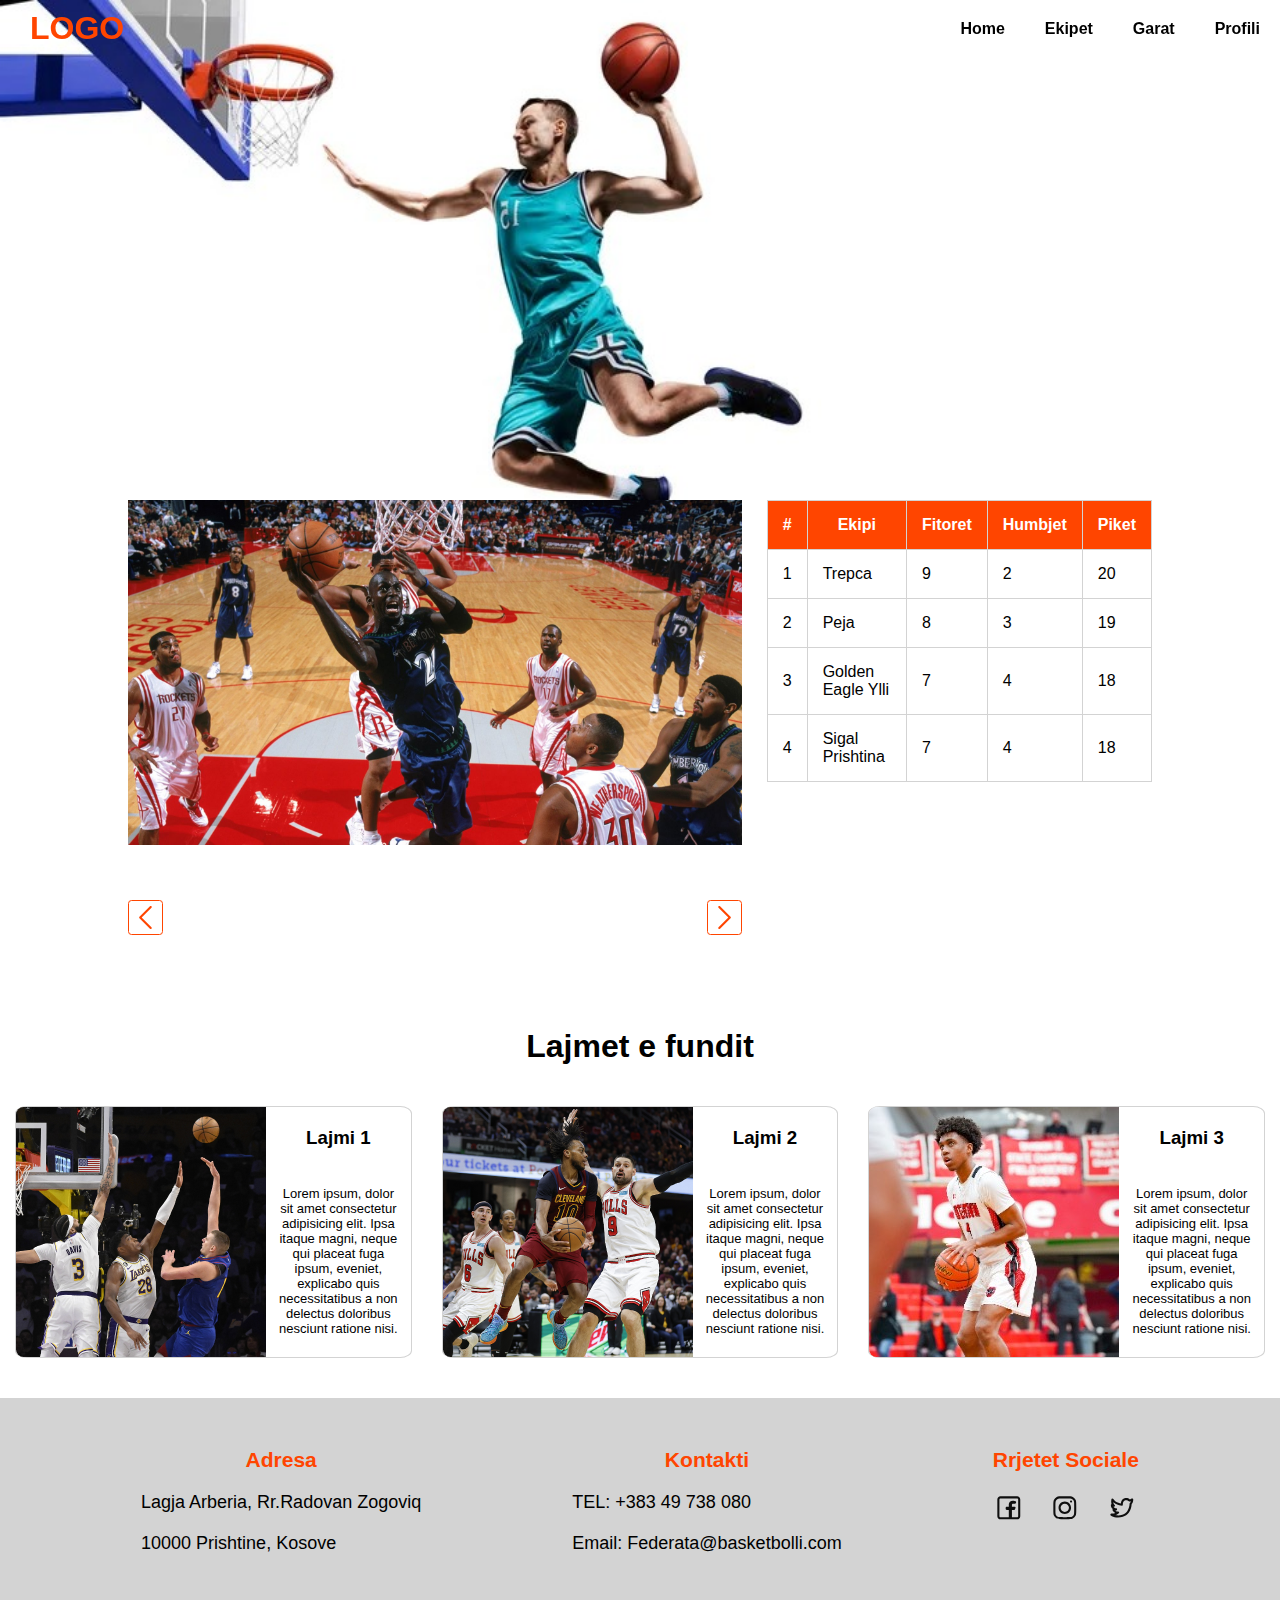
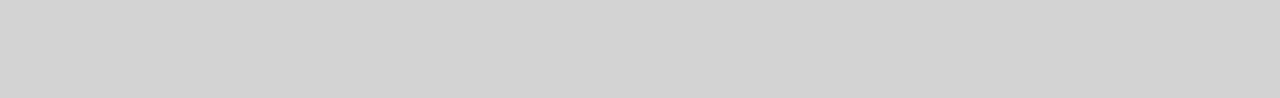
<file: Views/index.html>
<!DOCTYPE html>
<html lang="en">

<head>
    <meta charset="UTF-8">
    <meta name="viewport" content="width=device-width, initial-scale=1.0">
    <link rel="stylesheet" href="../Styles/main.css">
    <title>Home</title>
</head>

<body class="home">
    <header>
        <div class="navbar" id="nav">
            <div class="logo">LOGO</div>
            <ul class="nav-menu">
                <li class="nav-opt"><a href="index.html">Home</a></li>
                <li class="nav-opt"><a href="teams.html">Ekipet</a></li>
                <li class="nav-opt"><a href="matches.html">Garat</a></li>
                <li class="nav-opt"><a href="login.html">Profili</a></li>
            </ul>
        </div>
    </header>
    <div class="top-container">
        <div class="slider">
            <img id="imazhet" src="../Images/slider-image.jpg">
            <button class="img-btn right" onclick="nextImage()">
                <svg fill="#000000" height="200px" width="200px" version="1.1" id="Layer_1"
                    xmlns="http://www.w3.org/2000/svg" xmlns:xlink="http://www.w3.org/1999/xlink" viewBox="0 0 330 330"
                    xml:space="preserve">
                    <g id="SVGRepo_bgCarrier" stroke-width="0"></g>
                    <g id="SVGRepo_tracerCarrier" stroke-linecap="round" stroke-linejoin="round"></g>
                    <g id="SVGRepo_iconCarrier">
                        <path id="XMLID_222_"
                            d="M250.606,154.389l-150-149.996c-5.857-5.858-15.355-5.858-21.213,0.001 c-5.857,5.858-5.857,15.355,0.001,21.213l139.393,139.39L79.393,304.394c-5.857,5.858-5.857,15.355,0.001,21.213 C82.322,328.536,86.161,330,90,330s7.678-1.464,10.607-4.394l149.999-150.004c2.814-2.813,4.394-6.628,4.394-10.606 C255,161.018,253.42,157.202,250.606,154.389z">
                        </path>
                    </g>
                </svg>
            </button>
            <button class="img-btn left" onclick="previousImage()">
                <svg fill="#000000" height="200px" width="200px" version="1.1" id="Layer_1"
                    xmlns="http://www.w3.org/2000/svg" xmlns:xlink="http://www.w3.org/1999/xlink" viewBox="0 0 330 330"
                    xml:space="preserve">
                    <g id="SVGRepo_bgCarrier" stroke-width="0"></g>
                    <g id="SVGRepo_tracerCarrier" stroke-linecap="round" stroke-linejoin="round"></g>
                    <g id="SVGRepo_iconCarrier">
                        <path id="XMLID_222_"
                            d="M250.606,154.389l-150-149.996c-5.857-5.858-15.355-5.858-21.213,0.001 c-5.857,5.858-5.857,15.355,0.001,21.213l139.393,139.39L79.393,304.394c-5.857,5.858-5.857,15.355,0.001,21.213 C82.322,328.536,86.161,330,90,330s7.678-1.464,10.607-4.394l149.999-150.004c2.814-2.813,4.394-6.628,4.394-10.606 C255,161.018,253.42,157.202,250.606,154.389z">
                        </path>
                    </g>
                </svg>
            </button>
        </div>
        <div class="table">
            <table class="tabela-home">
                <tr>
                    <th>#</th>
                    <th>Ekipi</th>
                    <th>Fitoret</th>
                    <th>Humbjet</th>
                    <th>Piket</th>
                </tr>
                <tr>
                    <td>1</td>
                    <td>Trepca</td>
                    <td>9</td>
                    <td>2</td>
                    <td>20</td>
                </tr>
                <tr>
                    <td>2</td>
                    <td>Peja</td>
                    <td>8</td>
                    <td>3</td>
                    <td>19</td>
                </tr>
                <tr>
                    <td>3</td>
                    <td>Golden Eagle Ylli</td>
                    <td>7</td>
                    <td>4</td>
                    <td>18</td>
                </tr>
                <tr>
                    <td>4</td>
                    <td>Sigal Prishtina</td>
                    <td>7</td>
                    <td>4</td>
                    <td>18</td>
                </tr>
            </table>
        </div>
    </div>
    <h1>Lajmet e fundit</h1>
    <div class="main-container">
        <div class="lajmi">
            <img src="../Images/lajmi-3.png" alt="">
            <div class="content">
                <h3>Lajmi 1</h3>
                <p>Lorem ipsum, dolor sit amet consectetur adipisicing elit. Ipsa itaque magni, neque qui placeat fuga
                    ipsum, eveniet, explicabo quis necessitatibus a non delectus doloribus nesciunt ratione nisi.</p>
            </div>
        </div>
        <div class="lajmi">
            <img src="../Images/lajmi-2.png" alt="">
            <div class="content">
                <h3>Lajmi 2</h3>
                <p>Lorem ipsum, dolor sit amet consectetur adipisicing elit. Ipsa itaque magni, neque qui placeat fuga
                    ipsum, eveniet, explicabo quis necessitatibus a non delectus doloribus nesciunt ratione nisi.</p>
            </div>
        </div>
        <div class="lajmi">
            <img src="../Images/lajmi-1.jpeg" alt="">
            <div class="content">
                <h3>Lajmi 3</h3>
                <p>Lorem ipsum, dolor sit amet consectetur adipisicing elit. Ipsa itaque magni, neque qui placeat fuga
                    ipsum, eveniet, explicabo quis necessitatibus a non delectus doloribus nesciunt ratione nisi.</p>
            </div>
        </div>
        <!-- <div class="lajmi"></div> -->
    </div>
    <footer class="footeri">
        <div class="footer-content">
            <h3>Adresa</h3>
            <p>Lagja Arberia, Rr.Radovan Zogoviq</p>
            <p>10000 Prishtine, Kosove</p>
        </div>
        <div class="footer-content">
            <h3>Kontakti</h3>
            <p>TEL: +383 49 738 080</p>
            <p>Email: Federata@basketbolli.com</p>
        </div>
        <div class="footer-content">
            <h3>Rrjetet Sociale</h3>
            <svg viewBox="0 0 24 24" fill="none" xmlns="http://www.w3.org/2000/svg">
                <g id="SVGRepo_bgCarrier" stroke-width="0"></g>
                <g id="SVGRepo_tracerCarrier" stroke-linecap="round" stroke-linejoin="round"></g>
                <g id="SVGRepo_iconCarrier">
                    <path fill-rule="evenodd" clip-rule="evenodd"
                        d="M20 1C21.6569 1 23 2.34315 23 4V20C23 21.6569 21.6569 23 20 23H4C2.34315 23 1 21.6569 1 20V4C1 2.34315 2.34315 1 4 1H20ZM20 3C20.5523 3 21 3.44772 21 4V20C21 20.5523 20.5523 21 20 21H15V13.9999H17.0762C17.5066 13.9999 17.8887 13.7245 18.0249 13.3161L18.4679 11.9871C18.6298 11.5014 18.2683 10.9999 17.7564 10.9999H15V8.99992C15 8.49992 15.5 7.99992 16 7.99992H18C18.5523 7.99992 19 7.5522 19 6.99992V6.31393C19 5.99091 18.7937 5.7013 18.4813 5.61887C17.1705 5.27295 16 5.27295 16 5.27295C13.5 5.27295 12 6.99992 12 8.49992V10.9999H10C9.44772 10.9999 9 11.4476 9 11.9999V12.9999C9 13.5522 9.44771 13.9999 10 13.9999H12V21H4C3.44772 21 3 20.5523 3 20V4C3 3.44772 3.44772 3 4 3H20Z"
                        fill="#0F0F0F"></path>
                </g>
            </svg>
            <svg viewBox="0 0 24 24" fill="none" xmlns="http://www.w3.org/2000/svg">
                <g id="SVGRepo_bgCarrier" stroke-width="0"></g>
                <g id="SVGRepo_tracerCarrier" stroke-linecap="round" stroke-linejoin="round"></g>
                <g id="SVGRepo_iconCarrier">
                    <path fill-rule="evenodd" clip-rule="evenodd"
                        d="M12 18C15.3137 18 18 15.3137 18 12C18 8.68629 15.3137 6 12 6C8.68629 6 6 8.68629 6 12C6 15.3137 8.68629 18 12 18ZM12 16C14.2091 16 16 14.2091 16 12C16 9.79086 14.2091 8 12 8C9.79086 8 8 9.79086 8 12C8 14.2091 9.79086 16 12 16Z"
                        fill="#0F0F0F"></path>
                    <path
                        d="M18 5C17.4477 5 17 5.44772 17 6C17 6.55228 17.4477 7 18 7C18.5523 7 19 6.55228 19 6C19 5.44772 18.5523 5 18 5Z"
                        fill="#0F0F0F"></path>
                    <path fill-rule="evenodd" clip-rule="evenodd"
                        d="M1.65396 4.27606C1 5.55953 1 7.23969 1 10.6V13.4C1 16.7603 1 18.4405 1.65396 19.7239C2.2292 20.8529 3.14708 21.7708 4.27606 22.346C5.55953 23 7.23969 23 10.6 23H13.4C16.7603 23 18.4405 23 19.7239 22.346C20.8529 21.7708 21.7708 20.8529 22.346 19.7239C23 18.4405 23 16.7603 23 13.4V10.6C23 7.23969 23 5.55953 22.346 4.27606C21.7708 3.14708 20.8529 2.2292 19.7239 1.65396C18.4405 1 16.7603 1 13.4 1H10.6C7.23969 1 5.55953 1 4.27606 1.65396C3.14708 2.2292 2.2292 3.14708 1.65396 4.27606ZM13.4 3H10.6C8.88684 3 7.72225 3.00156 6.82208 3.0751C5.94524 3.14674 5.49684 3.27659 5.18404 3.43597C4.43139 3.81947 3.81947 4.43139 3.43597 5.18404C3.27659 5.49684 3.14674 5.94524 3.0751 6.82208C3.00156 7.72225 3 8.88684 3 10.6V13.4C3 15.1132 3.00156 16.2777 3.0751 17.1779C3.14674 18.0548 3.27659 18.5032 3.43597 18.816C3.81947 19.5686 4.43139 20.1805 5.18404 20.564C5.49684 20.7234 5.94524 20.8533 6.82208 20.9249C7.72225 20.9984 8.88684 21 10.6 21H13.4C15.1132 21 16.2777 20.9984 17.1779 20.9249C18.0548 20.8533 18.5032 20.7234 18.816 20.564C19.5686 20.1805 20.1805 19.5686 20.564 18.816C20.7234 18.5032 20.8533 18.0548 20.9249 17.1779C20.9984 16.2777 21 15.1132 21 13.4V10.6C21 8.88684 20.9984 7.72225 20.9249 6.82208C20.8533 5.94524 20.7234 5.49684 20.564 5.18404C20.1805 4.43139 19.5686 3.81947 18.816 3.43597C18.5032 3.27659 18.0548 3.14674 17.1779 3.0751C16.2777 3.00156 15.1132 3 13.4 3Z"
                        fill="#0F0F0F"></path>
                </g>
            </svg>
            <svg viewBox="0 0 24 24" fill="none" xmlns="http://www.w3.org/2000/svg">
                <g id="SVGRepo_bgCarrier" stroke-width="0"></g>
                <g id="SVGRepo_tracerCarrier" stroke-linecap="round" stroke-linejoin="round"></g>
                <g id="SVGRepo_iconCarrier">
                    <path fill-rule="evenodd" clip-rule="evenodd"
                        d="M19.7828 3.91825C20.1313 3.83565 20.3743 3.75444 20.5734 3.66915C20.8524 3.54961 21.0837 3.40641 21.4492 3.16524C21.7563 2.96255 22.1499 2.9449 22.4739 3.11928C22.7979 3.29366 23 3.6319 23 3.99986C23 5.08079 22.8653 5.96673 22.5535 6.7464C22.2911 7.40221 21.9225 7.93487 21.4816 8.41968C21.2954 11.7828 20.3219 14.4239 18.8336 16.4248C17.291 18.4987 15.2386 19.8268 13.0751 20.5706C10.9179 21.3121 8.63863 21.4778 6.5967 21.2267C4.56816 20.9773 2.69304 20.3057 1.38605 19.2892C1.02813 19.0108 0.902313 18.5264 1.07951 18.109C1.25671 17.6916 1.69256 17.4457 2.14144 17.5099C3.42741 17.6936 4.6653 17.4012 5.6832 16.9832C5.48282 16.8742 5.29389 16.7562 5.11828 16.6346C4.19075 15.9925 3.4424 15.1208 3.10557 14.4471C2.96618 14.1684 2.96474 13.8405 3.10168 13.5606C3.17232 13.4161 3.27562 13.293 3.40104 13.1991C2.04677 12.0814 1.49999 10.5355 1.49999 9.49986C1.49999 9.19192 1.64187 8.90115 1.88459 8.71165C1.98665 8.63197 2.10175 8.57392 2.22308 8.53896C2.12174 8.24222 2.0431 7.94241 1.98316 7.65216C1.71739 6.3653 1.74098 4.91284 2.02985 3.75733C2.1287 3.36191 2.45764 3.06606 2.86129 3.00952C3.26493 2.95299 3.6625 3.14709 3.86618 3.50014C4.94369 5.36782 6.93116 6.50943 8.78086 7.18568C9.6505 7.50362 10.4559 7.70622 11.0596 7.83078C11.1899 6.61019 11.5307 5.6036 12.0538 4.80411C12.7439 3.74932 13.7064 3.12525 14.74 2.84698C16.5227 2.36708 18.5008 2.91382 19.7828 3.91825ZM10.7484 9.80845C10.0633 9.67087 9.12171 9.43976 8.09412 9.06408C6.7369 8.56789 5.16088 7.79418 3.84072 6.59571C3.86435 6.81625 3.89789 7.03492 3.94183 7.24766C4.16308 8.31899 4.5742 8.91899 4.94721 9.10549C5.40342 9.3336 5.61484 9.8685 5.43787 10.3469C5.19827 10.9946 4.56809 11.0477 3.99551 10.9046C4.45603 11.595 5.28377 12.2834 6.66439 12.5135C7.14057 12.5929 7.49208 13.0011 7.49986 13.4838C7.50765 13.9665 7.16949 14.3858 6.69611 14.4805L5.82565 14.6546C5.95881 14.7703 6.103 14.8838 6.2567 14.9902C6.95362 15.4727 7.65336 15.6808 8.25746 15.5298C8.70991 15.4167 9.18047 15.6313 9.39163 16.0472C9.60278 16.463 9.49846 16.9696 9.14018 17.2681C8.49626 17.8041 7.74425 18.2342 6.99057 18.5911C6.63675 18.7587 6.24134 18.9241 5.8119 19.0697C6.14218 19.1402 6.48586 19.198 6.84078 19.2417C8.61136 19.4594 10.5821 19.3126 12.4249 18.6792C14.2614 18.0479 15.9589 16.9385 17.2289 15.2312C18.497 13.5262 19.382 11.1667 19.5007 7.96291C19.51 7.71067 19.6144 7.47129 19.7929 7.29281C20.2425 6.84316 20.6141 6.32777 20.7969 5.7143C20.477 5.81403 20.1168 5.90035 19.6878 5.98237C19.3623 6.04459 19.0272 5.94156 18.7929 5.70727C18.0284 4.94274 16.5164 4.43998 15.2599 4.77822C14.6686 4.93741 14.1311 5.28203 13.7274 5.89906C13.3153 6.52904 13 7.51045 13 8.9999C13 9.28288 12.8801 9.5526 12.6701 9.74221C12.1721 10.1917 11.334 9.92603 10.7484 9.80845Z"
                        fill="#0F0F0F"></path>
                </g>
            </svg>
        </div>
    </footer>
</body>
<script src="../Scripts/main.js"></script>

</html>
</file>
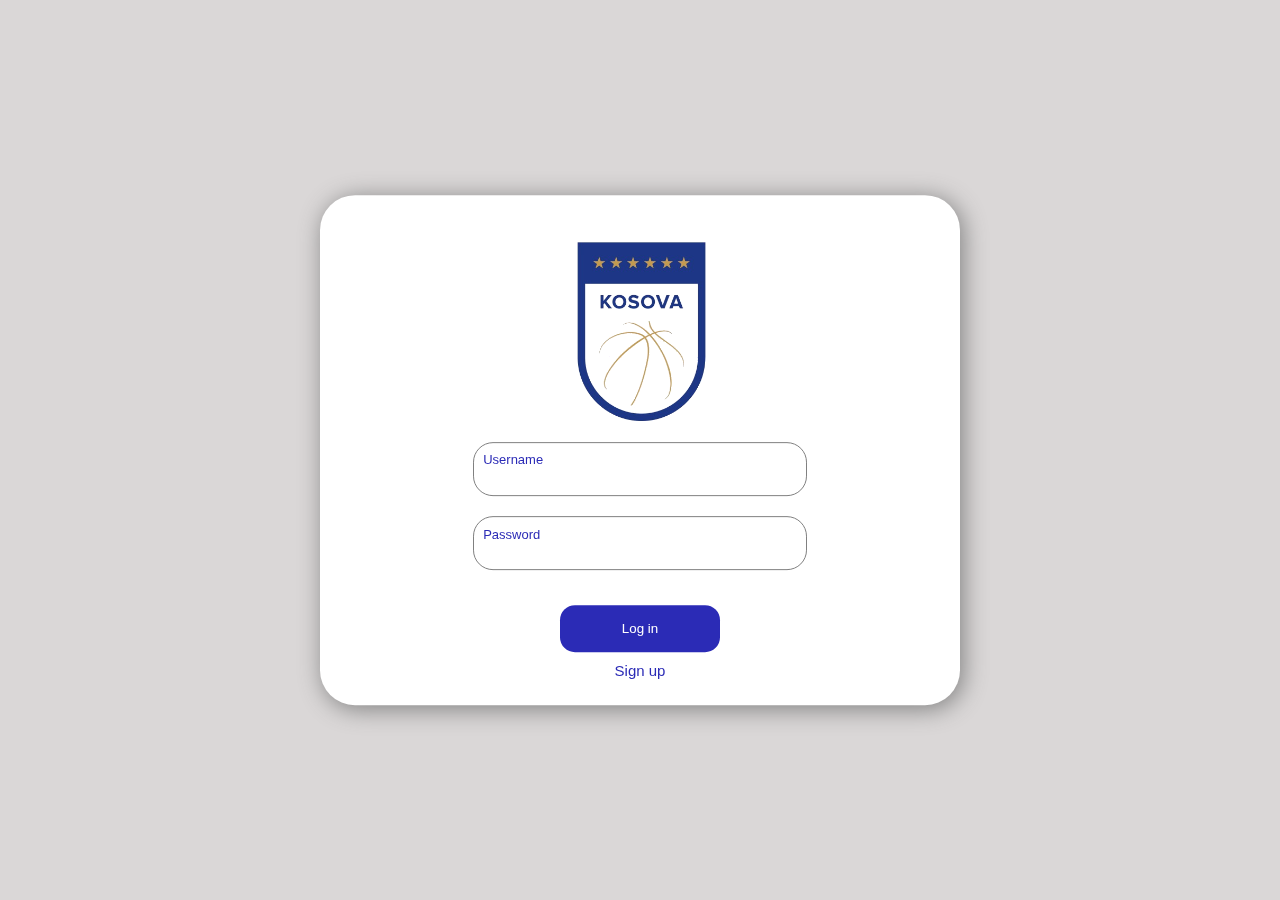
<file: Views/login.html>
<!DOCTYPE html>
<html lang="en">

<head>
    <meta charset="UTF-8">
    <meta name="viewport" content="width=device-width, initial-scale=1.0">
    <link rel="stylesheet" href="../Styles/login.css">
    <title>Log in</title>
</head>

<body>
    <div class="container">
        <div class="logo">
            <img src="../Images/fbk-logo1.png" alt="Logo">
        </div>
        <div class="input">
            <p>Username</p>
            <input type="text" id="user-login">
        </div>
        <div class="input">
            <p>Password</p>
            <input type="password" id="pass-login">
        </div>
        <div id="login-pass-error" style="color: red;"></div>
        <div class="btn">
            <button onclick="validateForm()">Log in</button>
        </div>
        <a href="register.html">Sign up</a>
    </div>
</body>
<script>

    let passwordRegex = /^[a-zA-Z]+[0-9]{1,3}$/;

    function validateForm() {
        let passLogin = document.getElementById('pass-login');

        if (!passwordRegex.test(passLogin.value)) {
            document.getElementById('login-pass-error').innerHTML = 'Invalid Password'
            return;
        } else {
            document.getElementById('login-pass-error').innerHTML = ''
        }

    }

</script>

</html>
</file>
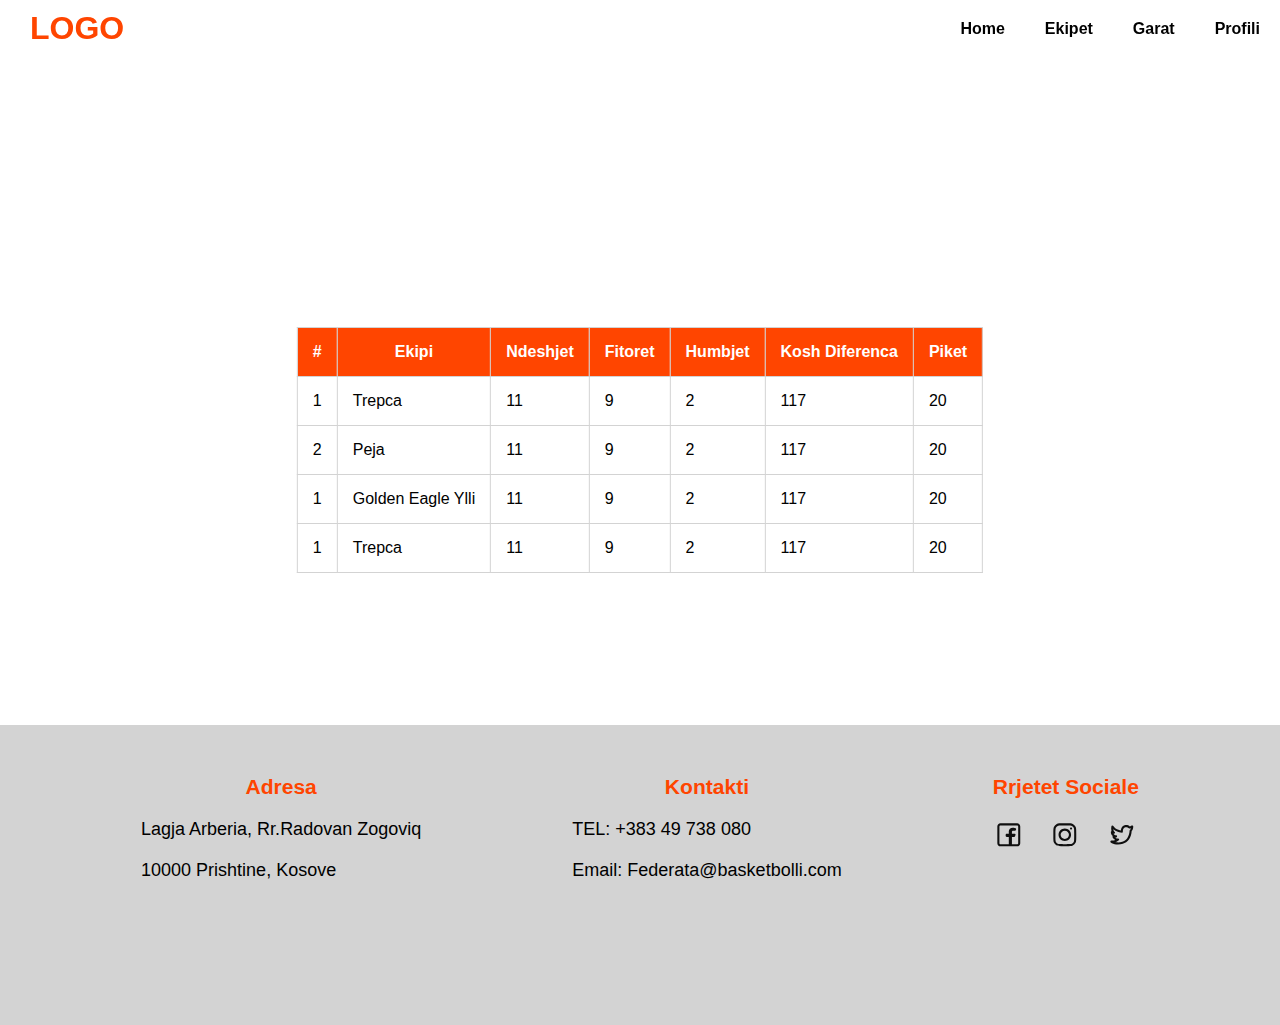
<file: Views/matches.html>
<!DOCTYPE html>
<html lang="en">

<head>
    <meta charset="UTF-8">
    <meta name="viewport" content="width=device-width, initial-scale=1.0">
    <link rel="stylesheet" href="../Styles/main.css">
    <title>Ekipet</title>
</head>

<body>
    <header>
        <div class="navbar" id="nav">
            <div class="logo">LOGO</div>
            <ul class="nav-menu">
                <li class="nav-opt"><a href="index.html">Home</a></li>
                <li class="nav-opt"><a href="teams.html">Ekipet</a></li>
                <li class="nav-opt"><a href="matches.html">Garat</a></li>
                <li class="nav-opt"><a href="login.html">Profili</a></li>
            </ul>
        </div>
    </header>
    <div class="tb-container">
        <table class="tabela">
            <tr>
                <th>#</th>
                <th>Ekipi</th>
                <th>Ndeshjet</th>
                <th>Fitoret</th>
                <th>Humbjet</th>
                <th>Kosh Diferenca</th>
                <th>Piket</th>
            </tr>
            <tr>
                <td>1</td>
                <td>Trepca</td>
                <td>11</td>
                <td>9</td>
                <td>2</td>
                <td>117</td>
                <td>20</td>
            </tr>
            <tr>
                <td>2</td>
                <td>Peja</td>
                <td>11</td>
                <td>9</td>
                <td>2</td>
                <td>117</td>
                <td>20</td>
            </tr>
            <tr>
                <td>1</td>
                <td>Golden Eagle Ylli</td>
                <td>11</td>
                <td>9</td>
                <td>2</td>
                <td>117</td>
                <td>20</td>
            </tr>
            <tr>
                <td>1</td>
                <td>Trepca</td>
                <td>11</td>
                <td>9</td>
                <td>2</td>
                <td>117</td>
                <td>20</td>
            </tr>
        </table>
    </div>
    <div class="hapsira"></div>
    <footer class="footeri">
        <div class="footer-content">
            <h3>Adresa</h3>
            <p>Lagja Arberia, Rr.Radovan Zogoviq</p>
            <p>10000 Prishtine, Kosove</p>
        </div>
        <div class="footer-content">
            <h3>Kontakti</h3>
            <p>TEL: +383 49 738 080</p>
            <p>Email: Federata@basketbolli.com</p>
        </div>
        <div class="footer-content">
            <h3>Rrjetet Sociale</h3>
            <svg viewBox="0 0 24 24" fill="none" xmlns="http://www.w3.org/2000/svg">
                <g id="SVGRepo_bgCarrier" stroke-width="0"></g>
                <g id="SVGRepo_tracerCarrier" stroke-linecap="round" stroke-linejoin="round"></g>
                <g id="SVGRepo_iconCarrier">
                    <path fill-rule="evenodd" clip-rule="evenodd"
                        d="M20 1C21.6569 1 23 2.34315 23 4V20C23 21.6569 21.6569 23 20 23H4C2.34315 23 1 21.6569 1 20V4C1 2.34315 2.34315 1 4 1H20ZM20 3C20.5523 3 21 3.44772 21 4V20C21 20.5523 20.5523 21 20 21H15V13.9999H17.0762C17.5066 13.9999 17.8887 13.7245 18.0249 13.3161L18.4679 11.9871C18.6298 11.5014 18.2683 10.9999 17.7564 10.9999H15V8.99992C15 8.49992 15.5 7.99992 16 7.99992H18C18.5523 7.99992 19 7.5522 19 6.99992V6.31393C19 5.99091 18.7937 5.7013 18.4813 5.61887C17.1705 5.27295 16 5.27295 16 5.27295C13.5 5.27295 12 6.99992 12 8.49992V10.9999H10C9.44772 10.9999 9 11.4476 9 11.9999V12.9999C9 13.5522 9.44771 13.9999 10 13.9999H12V21H4C3.44772 21 3 20.5523 3 20V4C3 3.44772 3.44772 3 4 3H20Z"
                        fill="#0F0F0F"></path>
                </g>
            </svg>
            <svg viewBox="0 0 24 24" fill="none" xmlns="http://www.w3.org/2000/svg">
                <g id="SVGRepo_bgCarrier" stroke-width="0"></g>
                <g id="SVGRepo_tracerCarrier" stroke-linecap="round" stroke-linejoin="round"></g>
                <g id="SVGRepo_iconCarrier">
                    <path fill-rule="evenodd" clip-rule="evenodd"
                        d="M12 18C15.3137 18 18 15.3137 18 12C18 8.68629 15.3137 6 12 6C8.68629 6 6 8.68629 6 12C6 15.3137 8.68629 18 12 18ZM12 16C14.2091 16 16 14.2091 16 12C16 9.79086 14.2091 8 12 8C9.79086 8 8 9.79086 8 12C8 14.2091 9.79086 16 12 16Z"
                        fill="#0F0F0F"></path>
                    <path
                        d="M18 5C17.4477 5 17 5.44772 17 6C17 6.55228 17.4477 7 18 7C18.5523 7 19 6.55228 19 6C19 5.44772 18.5523 5 18 5Z"
                        fill="#0F0F0F"></path>
                    <path fill-rule="evenodd" clip-rule="evenodd"
                        d="M1.65396 4.27606C1 5.55953 1 7.23969 1 10.6V13.4C1 16.7603 1 18.4405 1.65396 19.7239C2.2292 20.8529 3.14708 21.7708 4.27606 22.346C5.55953 23 7.23969 23 10.6 23H13.4C16.7603 23 18.4405 23 19.7239 22.346C20.8529 21.7708 21.7708 20.8529 22.346 19.7239C23 18.4405 23 16.7603 23 13.4V10.6C23 7.23969 23 5.55953 22.346 4.27606C21.7708 3.14708 20.8529 2.2292 19.7239 1.65396C18.4405 1 16.7603 1 13.4 1H10.6C7.23969 1 5.55953 1 4.27606 1.65396C3.14708 2.2292 2.2292 3.14708 1.65396 4.27606ZM13.4 3H10.6C8.88684 3 7.72225 3.00156 6.82208 3.0751C5.94524 3.14674 5.49684 3.27659 5.18404 3.43597C4.43139 3.81947 3.81947 4.43139 3.43597 5.18404C3.27659 5.49684 3.14674 5.94524 3.0751 6.82208C3.00156 7.72225 3 8.88684 3 10.6V13.4C3 15.1132 3.00156 16.2777 3.0751 17.1779C3.14674 18.0548 3.27659 18.5032 3.43597 18.816C3.81947 19.5686 4.43139 20.1805 5.18404 20.564C5.49684 20.7234 5.94524 20.8533 6.82208 20.9249C7.72225 20.9984 8.88684 21 10.6 21H13.4C15.1132 21 16.2777 20.9984 17.1779 20.9249C18.0548 20.8533 18.5032 20.7234 18.816 20.564C19.5686 20.1805 20.1805 19.5686 20.564 18.816C20.7234 18.5032 20.8533 18.0548 20.9249 17.1779C20.9984 16.2777 21 15.1132 21 13.4V10.6C21 8.88684 20.9984 7.72225 20.9249 6.82208C20.8533 5.94524 20.7234 5.49684 20.564 5.18404C20.1805 4.43139 19.5686 3.81947 18.816 3.43597C18.5032 3.27659 18.0548 3.14674 17.1779 3.0751C16.2777 3.00156 15.1132 3 13.4 3Z"
                        fill="#0F0F0F"></path>
                </g>
            </svg>
            <svg viewBox="0 0 24 24" fill="none" xmlns="http://www.w3.org/2000/svg">
                <g id="SVGRepo_bgCarrier" stroke-width="0"></g>
                <g id="SVGRepo_tracerCarrier" stroke-linecap="round" stroke-linejoin="round"></g>
                <g id="SVGRepo_iconCarrier">
                    <path fill-rule="evenodd" clip-rule="evenodd"
                        d="M19.7828 3.91825C20.1313 3.83565 20.3743 3.75444 20.5734 3.66915C20.8524 3.54961 21.0837 3.40641 21.4492 3.16524C21.7563 2.96255 22.1499 2.9449 22.4739 3.11928C22.7979 3.29366 23 3.6319 23 3.99986C23 5.08079 22.8653 5.96673 22.5535 6.7464C22.2911 7.40221 21.9225 7.93487 21.4816 8.41968C21.2954 11.7828 20.3219 14.4239 18.8336 16.4248C17.291 18.4987 15.2386 19.8268 13.0751 20.5706C10.9179 21.3121 8.63863 21.4778 6.5967 21.2267C4.56816 20.9773 2.69304 20.3057 1.38605 19.2892C1.02813 19.0108 0.902313 18.5264 1.07951 18.109C1.25671 17.6916 1.69256 17.4457 2.14144 17.5099C3.42741 17.6936 4.6653 17.4012 5.6832 16.9832C5.48282 16.8742 5.29389 16.7562 5.11828 16.6346C4.19075 15.9925 3.4424 15.1208 3.10557 14.4471C2.96618 14.1684 2.96474 13.8405 3.10168 13.5606C3.17232 13.4161 3.27562 13.293 3.40104 13.1991C2.04677 12.0814 1.49999 10.5355 1.49999 9.49986C1.49999 9.19192 1.64187 8.90115 1.88459 8.71165C1.98665 8.63197 2.10175 8.57392 2.22308 8.53896C2.12174 8.24222 2.0431 7.94241 1.98316 7.65216C1.71739 6.3653 1.74098 4.91284 2.02985 3.75733C2.1287 3.36191 2.45764 3.06606 2.86129 3.00952C3.26493 2.95299 3.6625 3.14709 3.86618 3.50014C4.94369 5.36782 6.93116 6.50943 8.78086 7.18568C9.6505 7.50362 10.4559 7.70622 11.0596 7.83078C11.1899 6.61019 11.5307 5.6036 12.0538 4.80411C12.7439 3.74932 13.7064 3.12525 14.74 2.84698C16.5227 2.36708 18.5008 2.91382 19.7828 3.91825ZM10.7484 9.80845C10.0633 9.67087 9.12171 9.43976 8.09412 9.06408C6.7369 8.56789 5.16088 7.79418 3.84072 6.59571C3.86435 6.81625 3.89789 7.03492 3.94183 7.24766C4.16308 8.31899 4.5742 8.91899 4.94721 9.10549C5.40342 9.3336 5.61484 9.8685 5.43787 10.3469C5.19827 10.9946 4.56809 11.0477 3.99551 10.9046C4.45603 11.595 5.28377 12.2834 6.66439 12.5135C7.14057 12.5929 7.49208 13.0011 7.49986 13.4838C7.50765 13.9665 7.16949 14.3858 6.69611 14.4805L5.82565 14.6546C5.95881 14.7703 6.103 14.8838 6.2567 14.9902C6.95362 15.4727 7.65336 15.6808 8.25746 15.5298C8.70991 15.4167 9.18047 15.6313 9.39163 16.0472C9.60278 16.463 9.49846 16.9696 9.14018 17.2681C8.49626 17.8041 7.74425 18.2342 6.99057 18.5911C6.63675 18.7587 6.24134 18.9241 5.8119 19.0697C6.14218 19.1402 6.48586 19.198 6.84078 19.2417C8.61136 19.4594 10.5821 19.3126 12.4249 18.6792C14.2614 18.0479 15.9589 16.9385 17.2289 15.2312C18.497 13.5262 19.382 11.1667 19.5007 7.96291C19.51 7.71067 19.6144 7.47129 19.7929 7.29281C20.2425 6.84316 20.6141 6.32777 20.7969 5.7143C20.477 5.81403 20.1168 5.90035 19.6878 5.98237C19.3623 6.04459 19.0272 5.94156 18.7929 5.70727C18.0284 4.94274 16.5164 4.43998 15.2599 4.77822C14.6686 4.93741 14.1311 5.28203 13.7274 5.89906C13.3153 6.52904 13 7.51045 13 8.9999C13 9.28288 12.8801 9.5526 12.6701 9.74221C12.1721 10.1917 11.334 9.92603 10.7484 9.80845Z"
                        fill="#0F0F0F"></path>
                </g>
            </svg>
        </div>
    </footer>
</body>
<script src="../Scripts/main.js"></script>

</html>
</file>
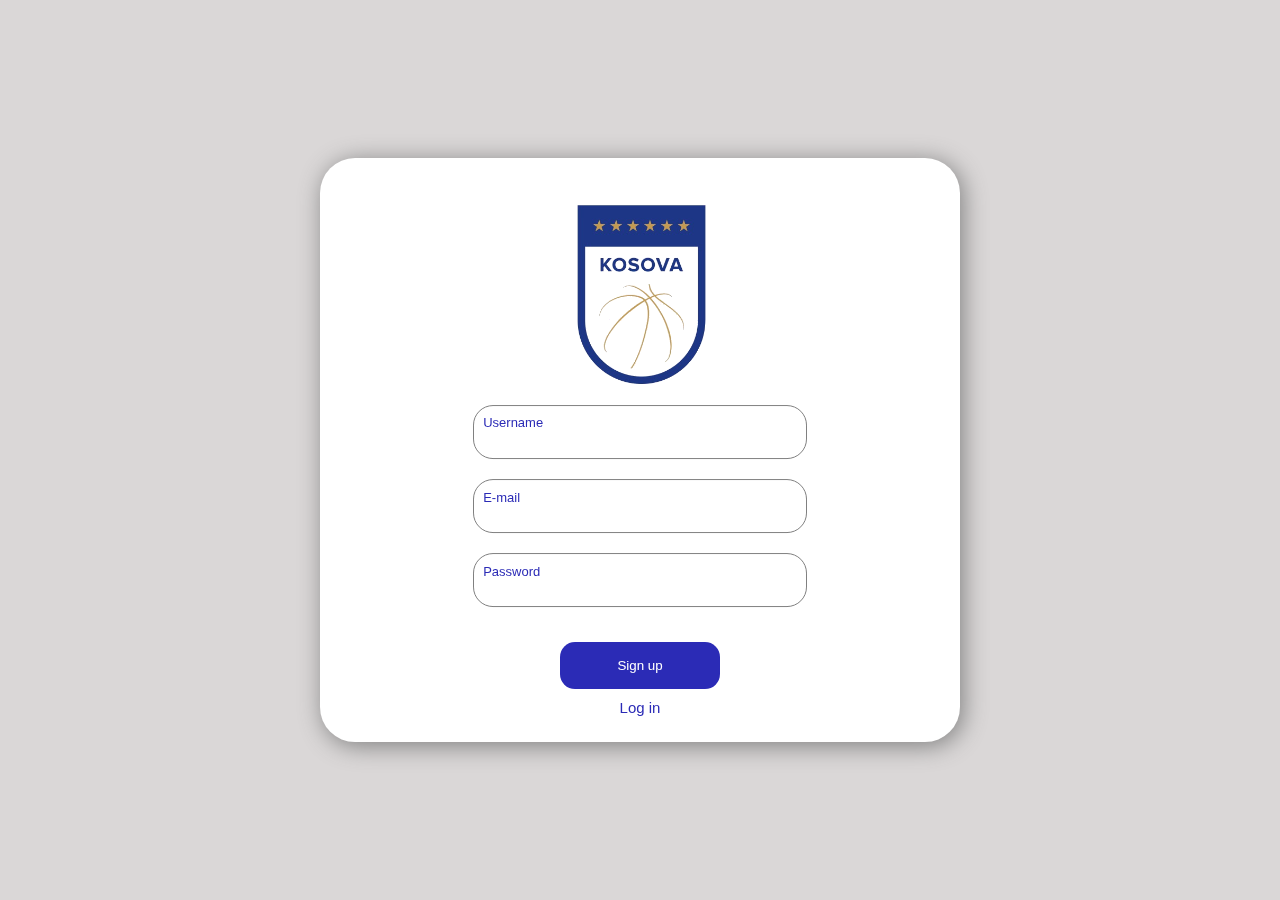
<file: Views/register.html>
<!DOCTYPE html>
<html lang="en">

<head>
    <meta charset="UTF-8">
    <meta name="viewport" content="width=device-width, initial-scale=1.0">
    <link rel="stylesheet" href="../Styles/login.css">
    <title>Register</title>
</head>

<body>
    <div class="container">
        <div class="logo">
            <img src="../Images/fbk-logo1.png" alt="Logo">
        </div>
        <div class="input">
            <p>Username</p>
            <input type="text" id="user-register">
        </div>
        <div class="input">
            <p>E-mail</p>
            <input type="email" id="email-register">
        </div>
        <div id="register-email-error" style="color: red;"></div>
        <div class="input">
            <p>Password</p>
            <input type="password" id="pass-register">
        </div>
        <div id="register-pass-error" style="color: red;"></div>
        <div class="btn">
            <button onclick="validateForm()">Sign up</button>
        </div>
        <a href="login.html">Log in</a>
    </div>
</body>
<script>

    let emailRegex = /^[a-zA-Z.-_]+@+[a-z]+\.+[a-z]{1,3}$/;
    let passwordRegex = /^[a-zA-Z]+[0-9]{1,3}$/;

    function validateForm() {
        let email = document.getElementById('email-register');
        let passRegister = document.getElementById('pass-register');

        if (!emailRegex.test(email.value)) {
            document.getElementById('register-email-error').innerHTML = 'Invalid Email'
            return;
        } else {
            document.getElementById('register-email-error').innerHTML = ''
        }

        if (!passwordRegex.test(passRegister.value)) {
            document.getElementById('register-pass-error').innerHTML = 'Invalid Password'
            return;
        } else {
            document.getElementById('register-pass-error').innerHTML = ''
        }

    }

</script>

</html>
</file>
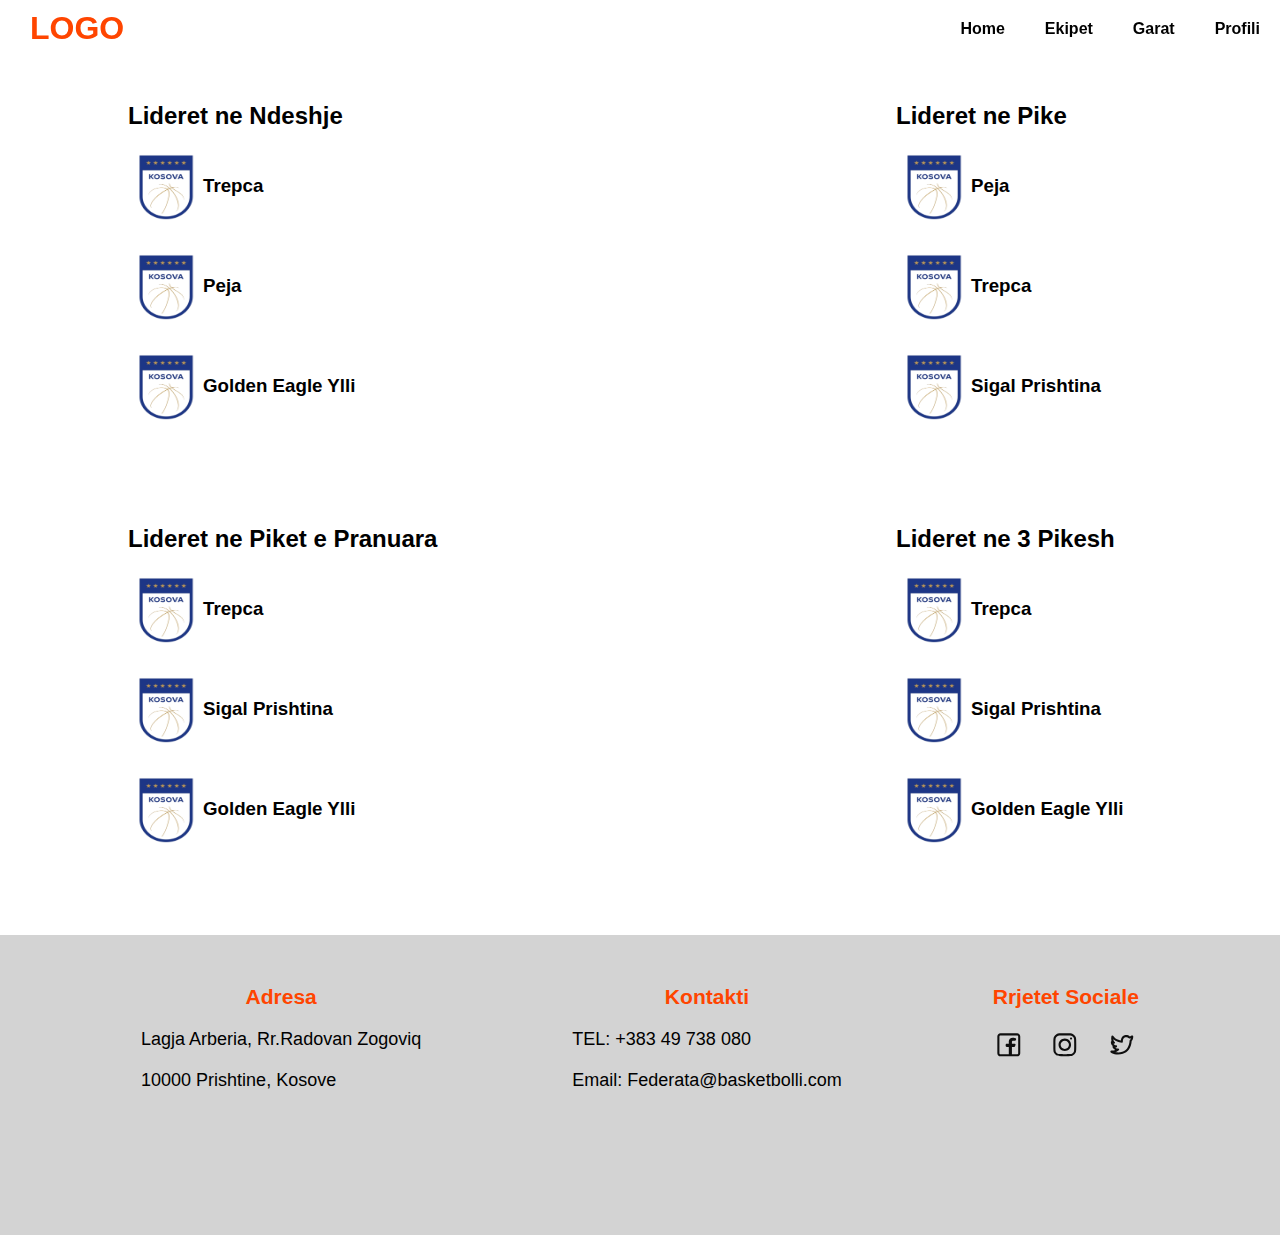
<file: Views/teams.html>
<!DOCTYPE html>
<html lang="en">

<head>
    <meta charset="UTF-8">
    <meta name="viewport" content="width=device-width, initial-scale=1.0">
    <link rel="stylesheet" href="../Styles/main.css">
    <title>Ekipet</title>
</head>

<body>
    <header>
        <div class="navbar" id="nav">
            <div class="logo">LOGO</div>
            <ul class="nav-menu">
                <li class="nav-opt"><a href="index.html">Home</a></li>
                <li class="nav-opt"><a href="teams.html">Ekipet</a></li>
                <li class="nav-opt"><a href="matches.html">Garat</a></li>
                <li class="nav-opt"><a href="login.html">Profili</a></li>
            </ul>
        </div>
        <div class="team-container">
            <div class="ekipet">
                <h2>Lideret ne Ndeshje</h2>
                <br>
                <div class="ekipi">
                    <img src="../Images/fbk-logo1.png" alt="">
                    <div class="ekipet-info">
                        <h3>Trepca</h3>
                    </div>
                </div>
                <div class="ekipi">
                    <img src="../Images/fbk-logo1.png" alt="">
                    <div class="ekipet-info">
                        <h3>Peja</h3>
                    </div>
                </div>
                <div class="ekipi">
                    <img src="../Images/fbk-logo1.png" alt="">
                    <div class="ekipet-info">
                        <h3>Golden Eagle Ylli</h3>
                    </div>
                </div>
            </div>
            <div class="ekipet">
                <h2>Lideret ne Pike</h2>
                <br>
                <div class="ekipi">
                    <img src="../Images/fbk-logo1.png" alt="">
                    <div class="ekipet-info">
                        <h3>Peja</h3>
                    </div>
                </div>
                <div class="ekipi">
                    <img src="../Images/fbk-logo1.png" alt="">
                    <div class="ekipet-info">
                        <h3>Trepca</h3>
                    </div>
                </div>
                <div class="ekipi">
                    <img src="../Images/fbk-logo1.png" alt="">
                    <div class="ekipet-info">
                        <h3>Sigal Prishtina</h3>
                    </div>
                </div>
            </div>
            <div class="ekipet">
                <h2>Lideret ne Piket e Pranuara</h2>
                <br>
                <div class="ekipi">
                    <img src="../Images/fbk-logo1.png" alt="">
                    <div class="ekipet-info">
                        <h3>Trepca</h3>
                    </div>
                </div>
                <div class="ekipi">
                    <img src="../Images/fbk-logo1.png" alt="">
                    <div class="ekipet-info">
                        <h3>Sigal Prishtina</h3>
                    </div>
                </div>
                <div class="ekipi">
                    <img src="../Images/fbk-logo1.png" alt="">
                    <div class="ekipet-info">
                        <h3>Golden Eagle Ylli</h3>
                    </div>
                </div>
            </div>
            <div class="ekipet">
                <h2>Lideret ne 3 Pikesh</h2>
                <br>
                <div class="ekipi">
                    <img src="../Images/fbk-logo1.png" alt="">
                    <div class="ekipet-info">
                        <h3>Trepca</h3>
                    </div>
                </div>
                <div class="ekipi">
                    <img src="../Images/fbk-logo1.png" alt="">
                    <div class="ekipet-info">
                        <h3>Sigal Prishtina</h3>
                    </div>
                </div>
                <div class="ekipi">
                    <img src="../Images/fbk-logo1.png" alt="">
                    <div class="ekipet-info">
                        <h3>Golden Eagle Ylli</h3>
                    </div>
                </div>
            </div>
        </div>
        <!-- <div class="hapsira"></div> -->
        <footer class="footeri">
            <div class="footer-content">
                <h3>Adresa</h3>
                <p>Lagja Arberia, Rr.Radovan Zogoviq</p>
                <p>10000 Prishtine, Kosove</p>
            </div>
            <div class="footer-content">
                <h3>Kontakti</h3>
                <p>TEL: +383 49 738 080</p>
                <p>Email: Federata@basketbolli.com</p>
            </div>
            <div class="footer-content">
                <h3>Rrjetet Sociale</h3>
                <svg viewBox="0 0 24 24" fill="none" xmlns="http://www.w3.org/2000/svg">
                    <g id="SVGRepo_bgCarrier" stroke-width="0"></g>
                    <g id="SVGRepo_tracerCarrier" stroke-linecap="round" stroke-linejoin="round"></g>
                    <g id="SVGRepo_iconCarrier">
                        <path fill-rule="evenodd" clip-rule="evenodd"
                            d="M20 1C21.6569 1 23 2.34315 23 4V20C23 21.6569 21.6569 23 20 23H4C2.34315 23 1 21.6569 1 20V4C1 2.34315 2.34315 1 4 1H20ZM20 3C20.5523 3 21 3.44772 21 4V20C21 20.5523 20.5523 21 20 21H15V13.9999H17.0762C17.5066 13.9999 17.8887 13.7245 18.0249 13.3161L18.4679 11.9871C18.6298 11.5014 18.2683 10.9999 17.7564 10.9999H15V8.99992C15 8.49992 15.5 7.99992 16 7.99992H18C18.5523 7.99992 19 7.5522 19 6.99992V6.31393C19 5.99091 18.7937 5.7013 18.4813 5.61887C17.1705 5.27295 16 5.27295 16 5.27295C13.5 5.27295 12 6.99992 12 8.49992V10.9999H10C9.44772 10.9999 9 11.4476 9 11.9999V12.9999C9 13.5522 9.44771 13.9999 10 13.9999H12V21H4C3.44772 21 3 20.5523 3 20V4C3 3.44772 3.44772 3 4 3H20Z"
                            fill="#0F0F0F"></path>
                    </g>
                </svg>
                <svg viewBox="0 0 24 24" fill="none" xmlns="http://www.w3.org/2000/svg">
                    <g id="SVGRepo_bgCarrier" stroke-width="0"></g>
                    <g id="SVGRepo_tracerCarrier" stroke-linecap="round" stroke-linejoin="round"></g>
                    <g id="SVGRepo_iconCarrier">
                        <path fill-rule="evenodd" clip-rule="evenodd"
                            d="M12 18C15.3137 18 18 15.3137 18 12C18 8.68629 15.3137 6 12 6C8.68629 6 6 8.68629 6 12C6 15.3137 8.68629 18 12 18ZM12 16C14.2091 16 16 14.2091 16 12C16 9.79086 14.2091 8 12 8C9.79086 8 8 9.79086 8 12C8 14.2091 9.79086 16 12 16Z"
                            fill="#0F0F0F"></path>
                        <path
                            d="M18 5C17.4477 5 17 5.44772 17 6C17 6.55228 17.4477 7 18 7C18.5523 7 19 6.55228 19 6C19 5.44772 18.5523 5 18 5Z"
                            fill="#0F0F0F"></path>
                        <path fill-rule="evenodd" clip-rule="evenodd"
                            d="M1.65396 4.27606C1 5.55953 1 7.23969 1 10.6V13.4C1 16.7603 1 18.4405 1.65396 19.7239C2.2292 20.8529 3.14708 21.7708 4.27606 22.346C5.55953 23 7.23969 23 10.6 23H13.4C16.7603 23 18.4405 23 19.7239 22.346C20.8529 21.7708 21.7708 20.8529 22.346 19.7239C23 18.4405 23 16.7603 23 13.4V10.6C23 7.23969 23 5.55953 22.346 4.27606C21.7708 3.14708 20.8529 2.2292 19.7239 1.65396C18.4405 1 16.7603 1 13.4 1H10.6C7.23969 1 5.55953 1 4.27606 1.65396C3.14708 2.2292 2.2292 3.14708 1.65396 4.27606ZM13.4 3H10.6C8.88684 3 7.72225 3.00156 6.82208 3.0751C5.94524 3.14674 5.49684 3.27659 5.18404 3.43597C4.43139 3.81947 3.81947 4.43139 3.43597 5.18404C3.27659 5.49684 3.14674 5.94524 3.0751 6.82208C3.00156 7.72225 3 8.88684 3 10.6V13.4C3 15.1132 3.00156 16.2777 3.0751 17.1779C3.14674 18.0548 3.27659 18.5032 3.43597 18.816C3.81947 19.5686 4.43139 20.1805 5.18404 20.564C5.49684 20.7234 5.94524 20.8533 6.82208 20.9249C7.72225 20.9984 8.88684 21 10.6 21H13.4C15.1132 21 16.2777 20.9984 17.1779 20.9249C18.0548 20.8533 18.5032 20.7234 18.816 20.564C19.5686 20.1805 20.1805 19.5686 20.564 18.816C20.7234 18.5032 20.8533 18.0548 20.9249 17.1779C20.9984 16.2777 21 15.1132 21 13.4V10.6C21 8.88684 20.9984 7.72225 20.9249 6.82208C20.8533 5.94524 20.7234 5.49684 20.564 5.18404C20.1805 4.43139 19.5686 3.81947 18.816 3.43597C18.5032 3.27659 18.0548 3.14674 17.1779 3.0751C16.2777 3.00156 15.1132 3 13.4 3Z"
                            fill="#0F0F0F"></path>
                    </g>
                </svg>
                <svg viewBox="0 0 24 24" fill="none" xmlns="http://www.w3.org/2000/svg">
                    <g id="SVGRepo_bgCarrier" stroke-width="0"></g>
                    <g id="SVGRepo_tracerCarrier" stroke-linecap="round" stroke-linejoin="round"></g>
                    <g id="SVGRepo_iconCarrier">
                        <path fill-rule="evenodd" clip-rule="evenodd"
                            d="M19.7828 3.91825C20.1313 3.83565 20.3743 3.75444 20.5734 3.66915C20.8524 3.54961 21.0837 3.40641 21.4492 3.16524C21.7563 2.96255 22.1499 2.9449 22.4739 3.11928C22.7979 3.29366 23 3.6319 23 3.99986C23 5.08079 22.8653 5.96673 22.5535 6.7464C22.2911 7.40221 21.9225 7.93487 21.4816 8.41968C21.2954 11.7828 20.3219 14.4239 18.8336 16.4248C17.291 18.4987 15.2386 19.8268 13.0751 20.5706C10.9179 21.3121 8.63863 21.4778 6.5967 21.2267C4.56816 20.9773 2.69304 20.3057 1.38605 19.2892C1.02813 19.0108 0.902313 18.5264 1.07951 18.109C1.25671 17.6916 1.69256 17.4457 2.14144 17.5099C3.42741 17.6936 4.6653 17.4012 5.6832 16.9832C5.48282 16.8742 5.29389 16.7562 5.11828 16.6346C4.19075 15.9925 3.4424 15.1208 3.10557 14.4471C2.96618 14.1684 2.96474 13.8405 3.10168 13.5606C3.17232 13.4161 3.27562 13.293 3.40104 13.1991C2.04677 12.0814 1.49999 10.5355 1.49999 9.49986C1.49999 9.19192 1.64187 8.90115 1.88459 8.71165C1.98665 8.63197 2.10175 8.57392 2.22308 8.53896C2.12174 8.24222 2.0431 7.94241 1.98316 7.65216C1.71739 6.3653 1.74098 4.91284 2.02985 3.75733C2.1287 3.36191 2.45764 3.06606 2.86129 3.00952C3.26493 2.95299 3.6625 3.14709 3.86618 3.50014C4.94369 5.36782 6.93116 6.50943 8.78086 7.18568C9.6505 7.50362 10.4559 7.70622 11.0596 7.83078C11.1899 6.61019 11.5307 5.6036 12.0538 4.80411C12.7439 3.74932 13.7064 3.12525 14.74 2.84698C16.5227 2.36708 18.5008 2.91382 19.7828 3.91825ZM10.7484 9.80845C10.0633 9.67087 9.12171 9.43976 8.09412 9.06408C6.7369 8.56789 5.16088 7.79418 3.84072 6.59571C3.86435 6.81625 3.89789 7.03492 3.94183 7.24766C4.16308 8.31899 4.5742 8.91899 4.94721 9.10549C5.40342 9.3336 5.61484 9.8685 5.43787 10.3469C5.19827 10.9946 4.56809 11.0477 3.99551 10.9046C4.45603 11.595 5.28377 12.2834 6.66439 12.5135C7.14057 12.5929 7.49208 13.0011 7.49986 13.4838C7.50765 13.9665 7.16949 14.3858 6.69611 14.4805L5.82565 14.6546C5.95881 14.7703 6.103 14.8838 6.2567 14.9902C6.95362 15.4727 7.65336 15.6808 8.25746 15.5298C8.70991 15.4167 9.18047 15.6313 9.39163 16.0472C9.60278 16.463 9.49846 16.9696 9.14018 17.2681C8.49626 17.8041 7.74425 18.2342 6.99057 18.5911C6.63675 18.7587 6.24134 18.9241 5.8119 19.0697C6.14218 19.1402 6.48586 19.198 6.84078 19.2417C8.61136 19.4594 10.5821 19.3126 12.4249 18.6792C14.2614 18.0479 15.9589 16.9385 17.2289 15.2312C18.497 13.5262 19.382 11.1667 19.5007 7.96291C19.51 7.71067 19.6144 7.47129 19.7929 7.29281C20.2425 6.84316 20.6141 6.32777 20.7969 5.7143C20.477 5.81403 20.1168 5.90035 19.6878 5.98237C19.3623 6.04459 19.0272 5.94156 18.7929 5.70727C18.0284 4.94274 16.5164 4.43998 15.2599 4.77822C14.6686 4.93741 14.1311 5.28203 13.7274 5.89906C13.3153 6.52904 13 7.51045 13 8.9999C13 9.28288 12.8801 9.5526 12.6701 9.74221C12.1721 10.1917 11.334 9.92603 10.7484 9.80845Z"
                            fill="#0F0F0F"></path>
                    </g>
                </svg>
            </div>
        </footer>
    </header>
</body>
<script src="../Scripts/main.js"></script>

</html>
</file>
<file: Styles/main.css>
* {
    margin: 0px;
    padding: 0px;
}

body {
    font-family: sans-serif;
}

.home {
    background: no-repeat url("../Images/background-image.jpg");
    background-position: top;
    background-size: 65%;
    background-position-x: left;
}

.navbar {
    display: flex;
    flex-direction: row;
    justify-content: space-between;
    align-items: center;
    position: fixed;
    top: 0;
    background-color: transparent;
    max-width: 100vw;
    width: 100%;
    z-index: 99;
    padding: 0px 20px;
}

.scrolled {
    background-color: white;
    transition: 0.25s;
    /* border-bottom: 1px solid black; */
}

.logo {
    margin: 10px;
    font-weight: 900;
    color: orangered;
    font-size: xx-large;
}

.nav-menu {
    display: flex;
    flex-direction: row;
    justify-content: end;
    list-style: none;
    padding: 0px 20px;
}

.nav-opt {
    margin: 0 20px;
}

.nav-opt a {
    font-weight: bold;
    text-decoration: none;
    color: black;
}

.active,
.nav-opt:hover {
    border-bottom: 2px solid orangered;
}

.top-container {
    display: flex;
    flex-direction: row;
    margin: 500px 10% 0px 10%;
}

.slider {
    width: 700px;
    height: 400px;
}

.slider img {
    width: 100%;
}

.img-btn {
    position: absolute;
    top: 100%;
    height: 35px;
    width: 35px;
    background-color: white;
    border: 1px solid orangered;
    border-radius: 10%;
    display: flex;
    justify-content: center;
    align-items: center;
}

.right {
    right: 42%;
}

.left {
    left: 10%;
    transform: scale(-1, 1);

}

.img-btn svg {
    width: 70%;
    height: 70%;
    fill: orangered;
}

.table {
    margin: 0px 0px 0px 25px;
    /* width: 350px;
    height: 390px;
    background-color: brown; */
}

.main-container {
    display: flex;
    flex-direction: row;
    justify-content: space-evenly;
}

h1 {
    margin: 10% 0% 2% 0%;
    text-align: center;
}

.lajmi {
    width: 450px;
    height: 250px;
    margin: 15px;
    display: flex;
    border: 1px solid lightgray;
    text-align: center;
    border-radius: 3%;
}

.lajmi img {
    border-radius: 3% 0% 0% 3%;
}

.content {
    display: flex;
    width: 40%;
    flex-direction: column;
    justify-content: center;
    padding: 10px;
}

.content p {
    margin-top: 30%;
    font-size: small;
}

.hapsira {
    height: 700px;
}

.tb-container {
    display: flex;
    justify-content: center;
    position: absolute;
    top: 50%;
    left: 50%;
    transform: translate(-50%, -50%);
    margin: auto;
}

.tabela-home {
    border-collapse: collapse;
}

.tabela-home th {
    background-color: orangered;
    padding: 15px;
    color: white;
    border: 1px solid lightgray;
}

.tabela-home td {
    padding: 15px;
    border: 1px solid lightgray;

}

.tabela {
    border-collapse: collapse;
}

.tabela th {
    background-color: orangered;
    padding: 15px;
    color: white;
    border: 1px solid lightgray;
    width: fit-content;
    text-wrap: nowrap;
}

.tabela td {
    padding: 15px;
    border: 1px solid lightgray;
    width: fit-content;
    text-wrap: nowrap;

}

.team-container {
    margin-top: 5%;
    display: flex;
    justify-content: space-between;
    flex-wrap: wrap;
}

.ekipet {
    display: flex;
    flex-direction: column;
    margin: 3% 10%;
    width: 20vw;
    text-wrap: nowrap;
}

.ekipi {
    display: flex;
    flex-direction: row;
    margin-bottom: 25px;
    align-items: center;
}

.ekipet img {
    width: 75px;
    height: 75px;
}

.ekipet-info {
    display: flex;
    flex-direction: column;
    align-content: center;
}

.footeri {
    margin-top: 25px;
    display: flex;
    max-width: 100vw;
    justify-content: space-evenly;
    width: 100%;
    background-color: lightgray;
    height: 300px;

}

.footer-content {
    font-size: large;

}

.footer-content p {
    padding: 10px;
}

.footer-content h3 {
    padding: 10px;
    text-align: center;
    padding-top: 50px;
    color: orangered;
}

.footer-content svg {
    width: 25px;
    height: 25px;
    padding: 8%;
}

.addTeam {
    height: 100vh;
    display: flex;
    flex-direction: column;
    align-items: center;
    justify-content: center;
}

.addTeam p {
    margin: 1%;
    font-weight: bolder;
}

.addTeam button {
    background-color: white;
    border: 1px solid orangered;
    border-radius: 10%;
    padding: 1%;
}

.addTeam input {
    border: none;
    border-bottom: 1px solid;
    font-size: medium;
    text-align: center;
}

.addTeam input:focus {
    outline: none;
}
.menu-icon {
    font-size: 24px;
    cursor: pointer;
    display: none;
}

@media screen and (max-width: 768px) {
    * {
        overflow-x: hidden;
    }
    .team-container {
        display: flex;
        flex-wrap: wrap;
        /* flex-direction: column; */
    }
    .footeri {
        display: flex;
        flex-wrap: wrap;
        height: auto;   
    }
    .ekipet {
        width: 100%;
    }
    .img-btn {
        top: 50%;
    }
    .right {
        right: 5%;
    }
    .nav-menu {
        display: none;
        flex-direction: column;
        position: absolute;
        top: 60px;
        left: 0;
        right: 0;
        background-color: #fff;
    }

    .nav-opt {
        margin: 0;
        padding: 10px;
        text-align: center;
    }

    .nav-opt a {
        display: block;
        padding: 10px;
        color: orangered;
    }

    .navbar {
        flex-direction: column;
        /* position: relative; */
    }

    .menu-icon {
        font-size: 24px;
        cursor: pointer;
        display: block;
    }
    .top-container {
        display: flex;
        flex-wrap: wrap;
        margin-top: 200px;
    }
    .tabela-home {
        margin-top: 5%;
    }
    .tabela-home th{
        padding: 5px;
    }
    .tabela-home td{
        padding: 5px;
    }
    .main-container {
        display: flex;
        flex-wrap: wrap;
    }
    .slider {
        height: auto;
        margin-left: 6%;
    }

    .tabela th {
        padding: 1px;
        text-wrap: wrap;
    }
    .tabela td {
        padding: 1px;
        text-wrap: wrap;
    }
    .hapsira {
        height: 500px;
    }
    .team-container {
        margin-top: 150px;
    }
}
</file>
<file: Styles/login.css>
body {
    display: flex;
    justify-content: center;
    align-items: center;
    background-color: rgb(218, 215, 215);
    font-family: sans-serif;
}

.container {
    display: flex;
    justify-content: center;
    flex-direction: column;
    align-items: center;
    background-color: white;
    width: 50%;
    border-radius: 35px;
    padding: 2% 0px 2% 0px;
    box-shadow: 3px 3px 25px gray;
    position: fixed;
    top: 50%;
    left: 50%;
    transform: translate(-50%, -50%);
    margin: auto;
    /* margin-top: 2%; */
}

.input {
    display: flex;
    justify-content: center;
    flex-direction: column;
    margin: 10px;
    width: 50%;
    border: 1px solid gray;
    border-radius: 20px;
    padding: 1%;
}

.input input {
    width: 90%;
    margin: auto;
    padding: 0% 2%;
    font-size: medium;
    border: none;
    border-radius: 20px;
    position: relative;
}

input:focus {
    outline: none;
}

.input p {
    margin: 0%;
    padding: 1%;
    color: rgb(43, 43, 182);
    font-size: small;
}

.btn {
    width: 50%;
    margin: 25px auto 10px auto;
    text-align: center;
}

.btn button {
    width: 50%;
    padding: 5%;
    border: none;
    border-radius: 15px;
    background-color: rgb(43, 43, 182);
    color: white;
}

.logo {
    display: flex;
    justify-content: center;
}

.logo img {
    width: 20vh;
}

a {
    text-decoration: none;
    margin: auto;
    width: 100%;
    font-size: 15px;
    color: rgb(43, 43, 182);
    text-align: center;
}

@media screen and (max-width: 768px) {
    .container {
        width: 80%;
    }

    .input p {
        padding: 3%;
    }

    .input input {
        padding: 3%;
    }
}
</file>
